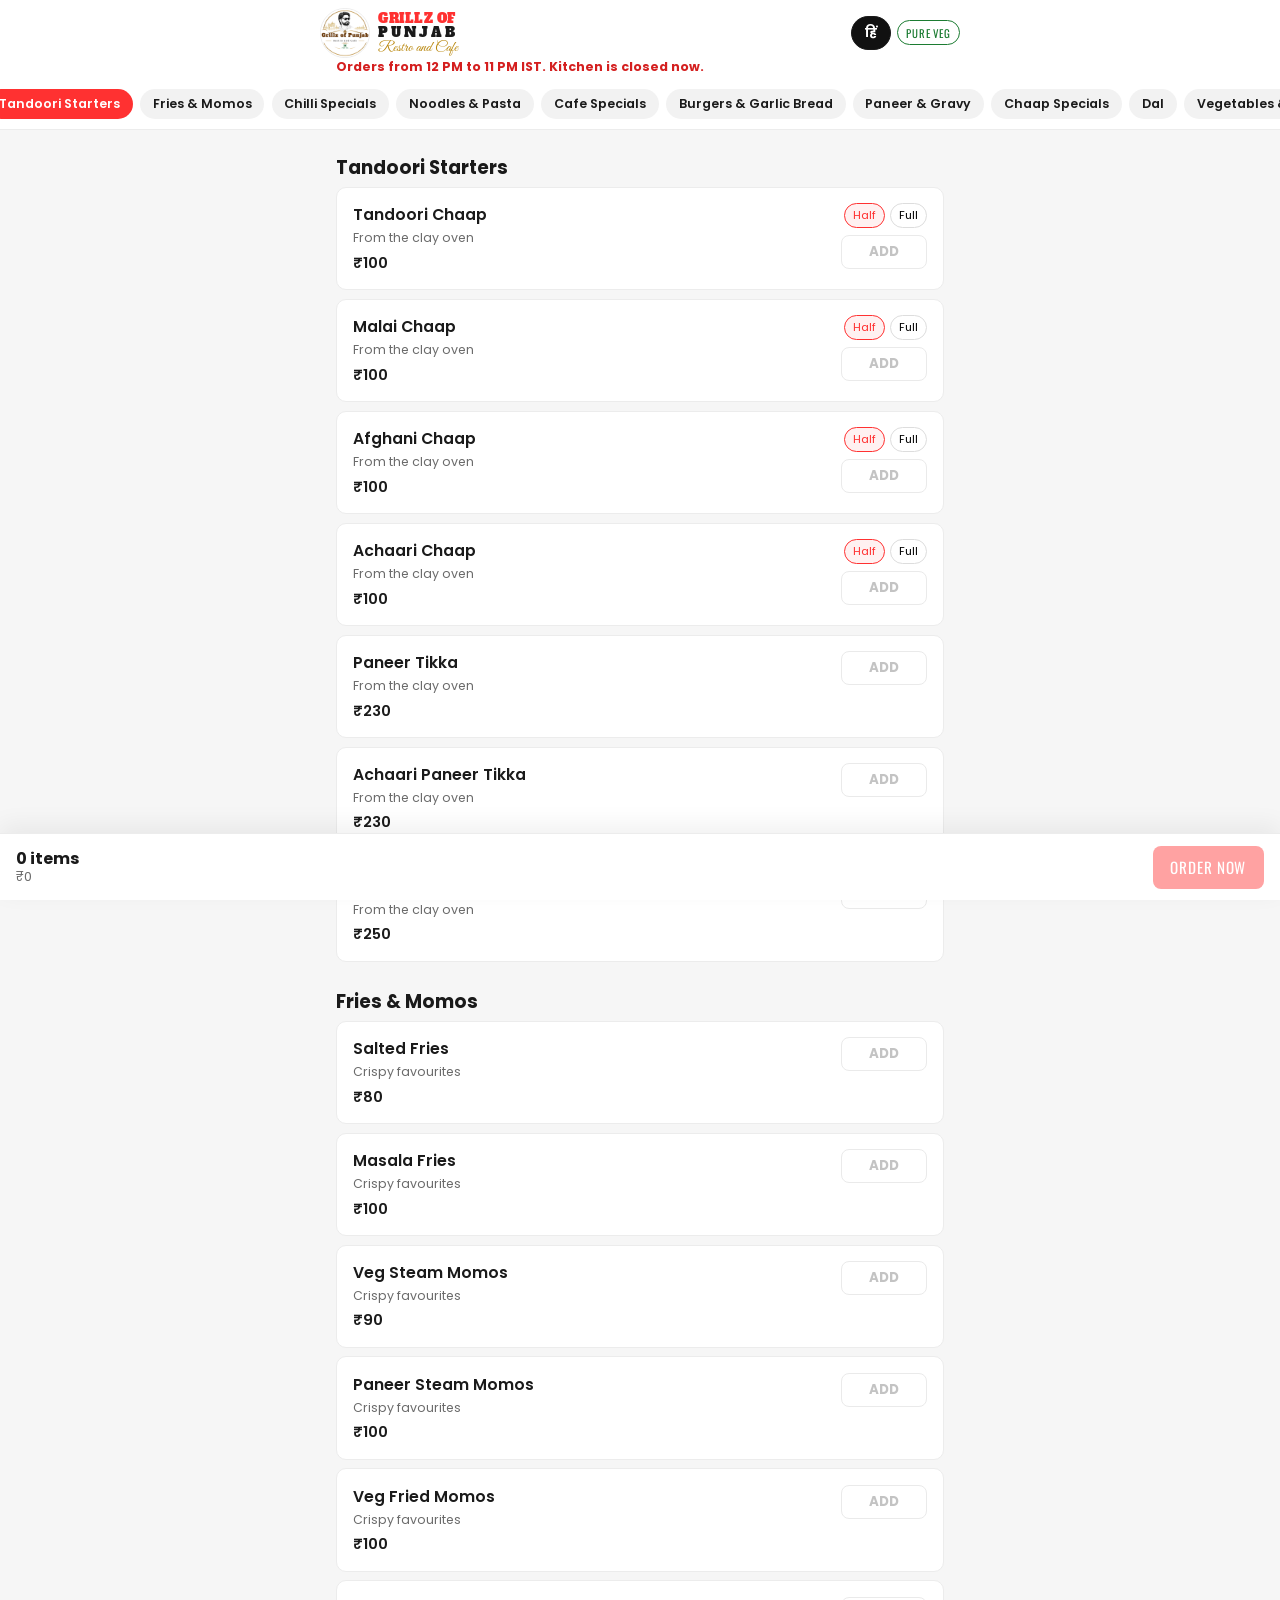
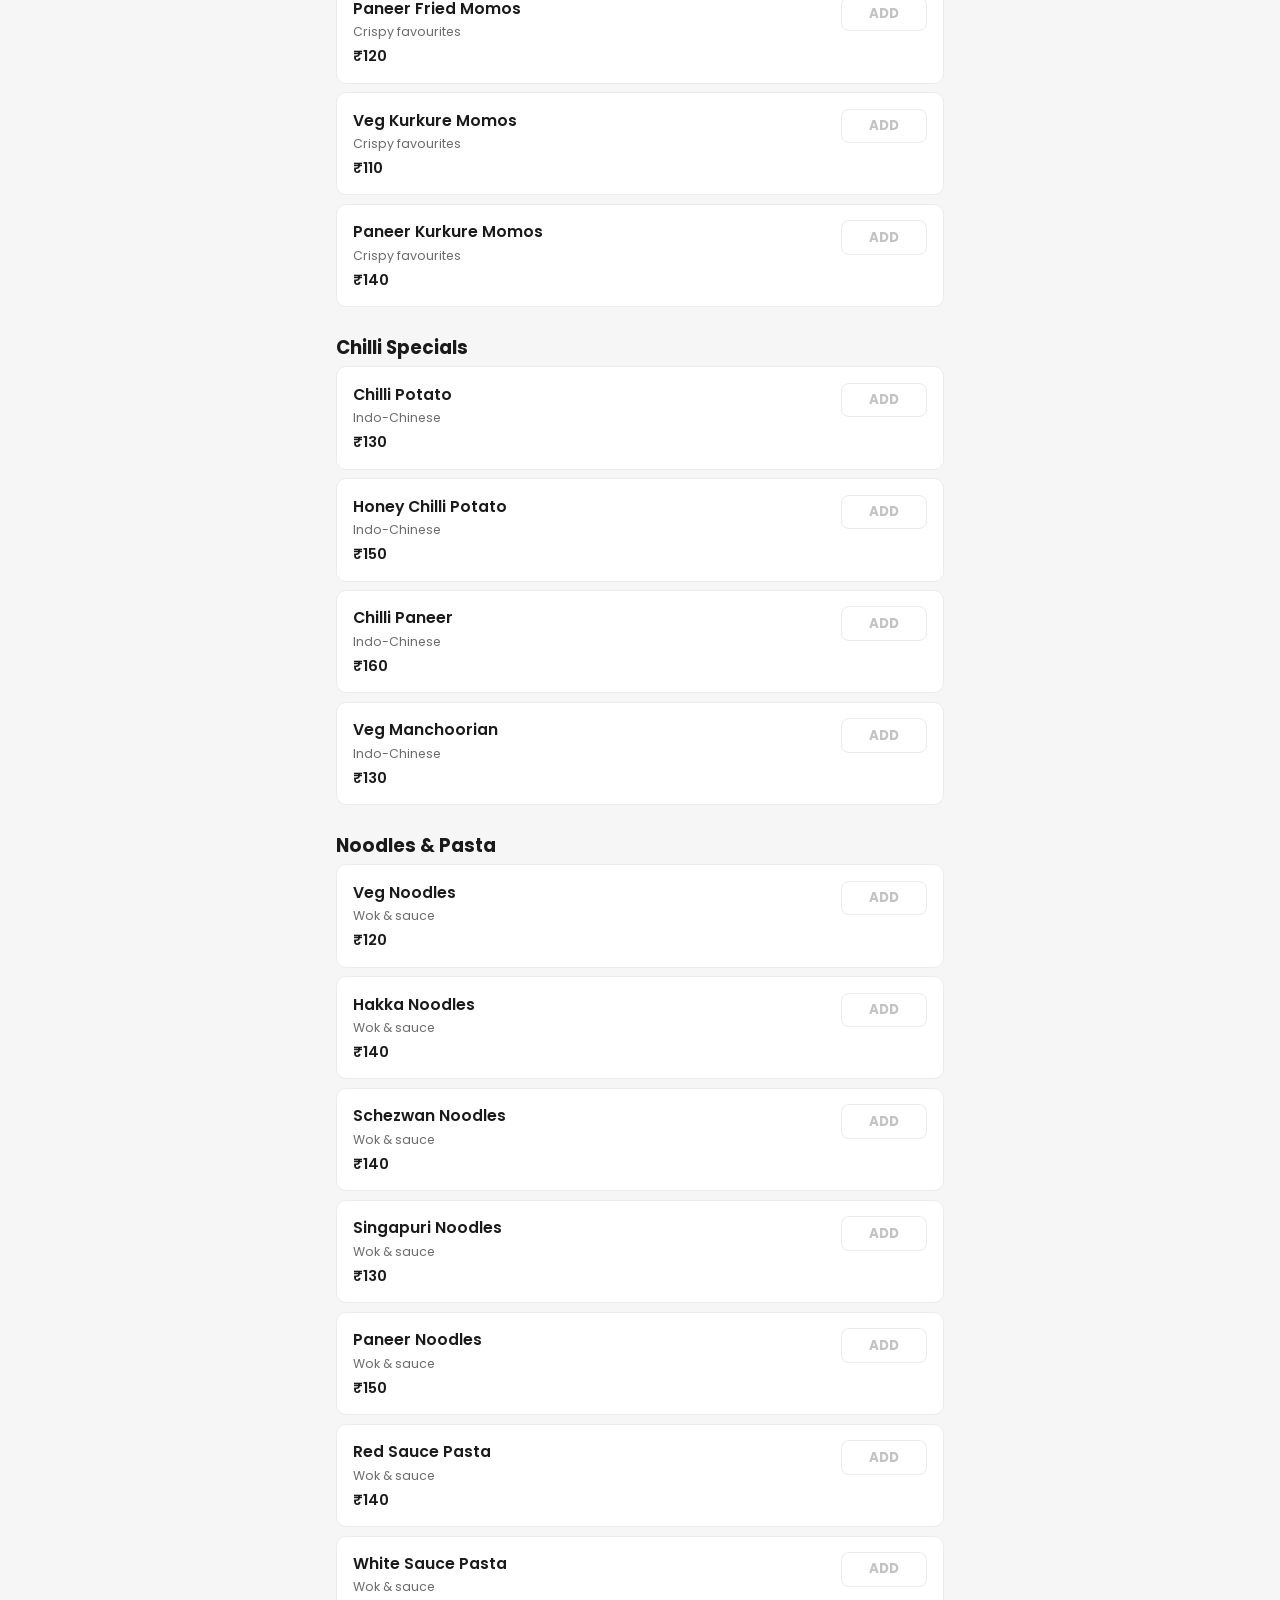
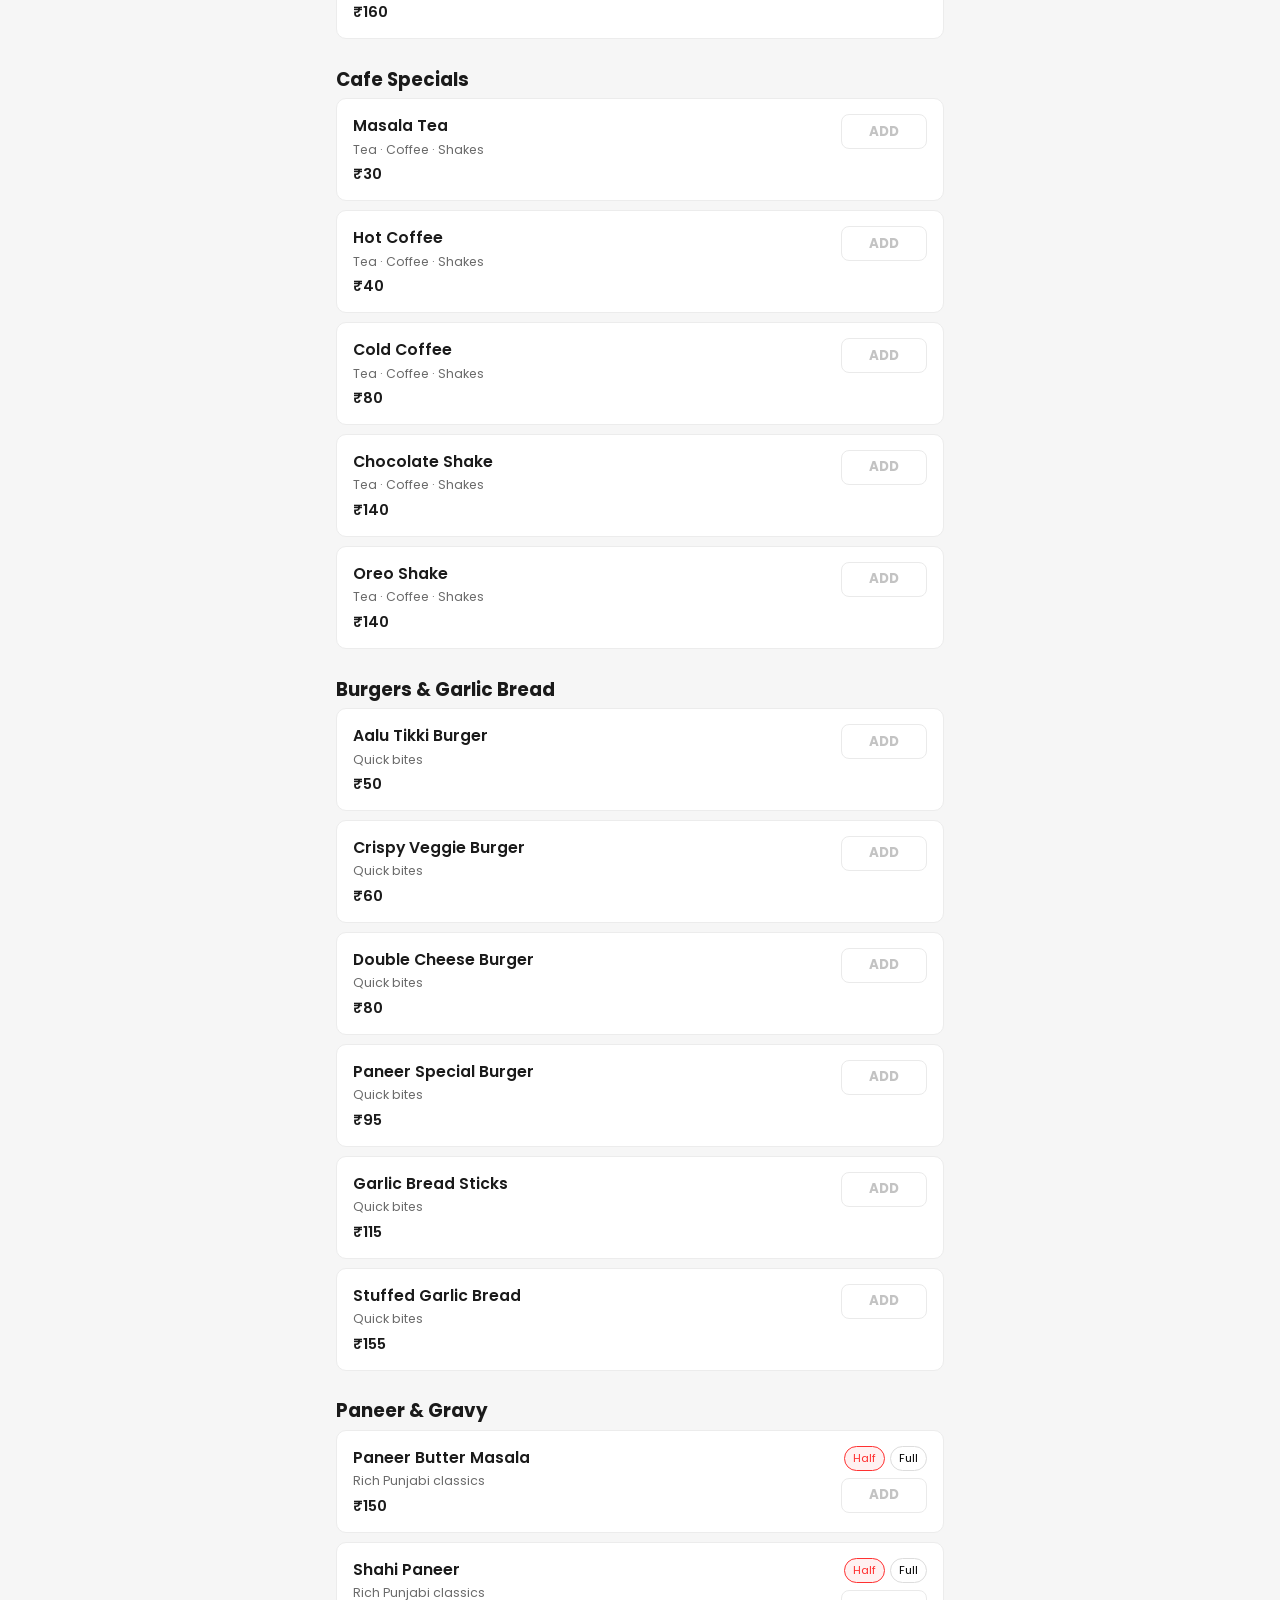
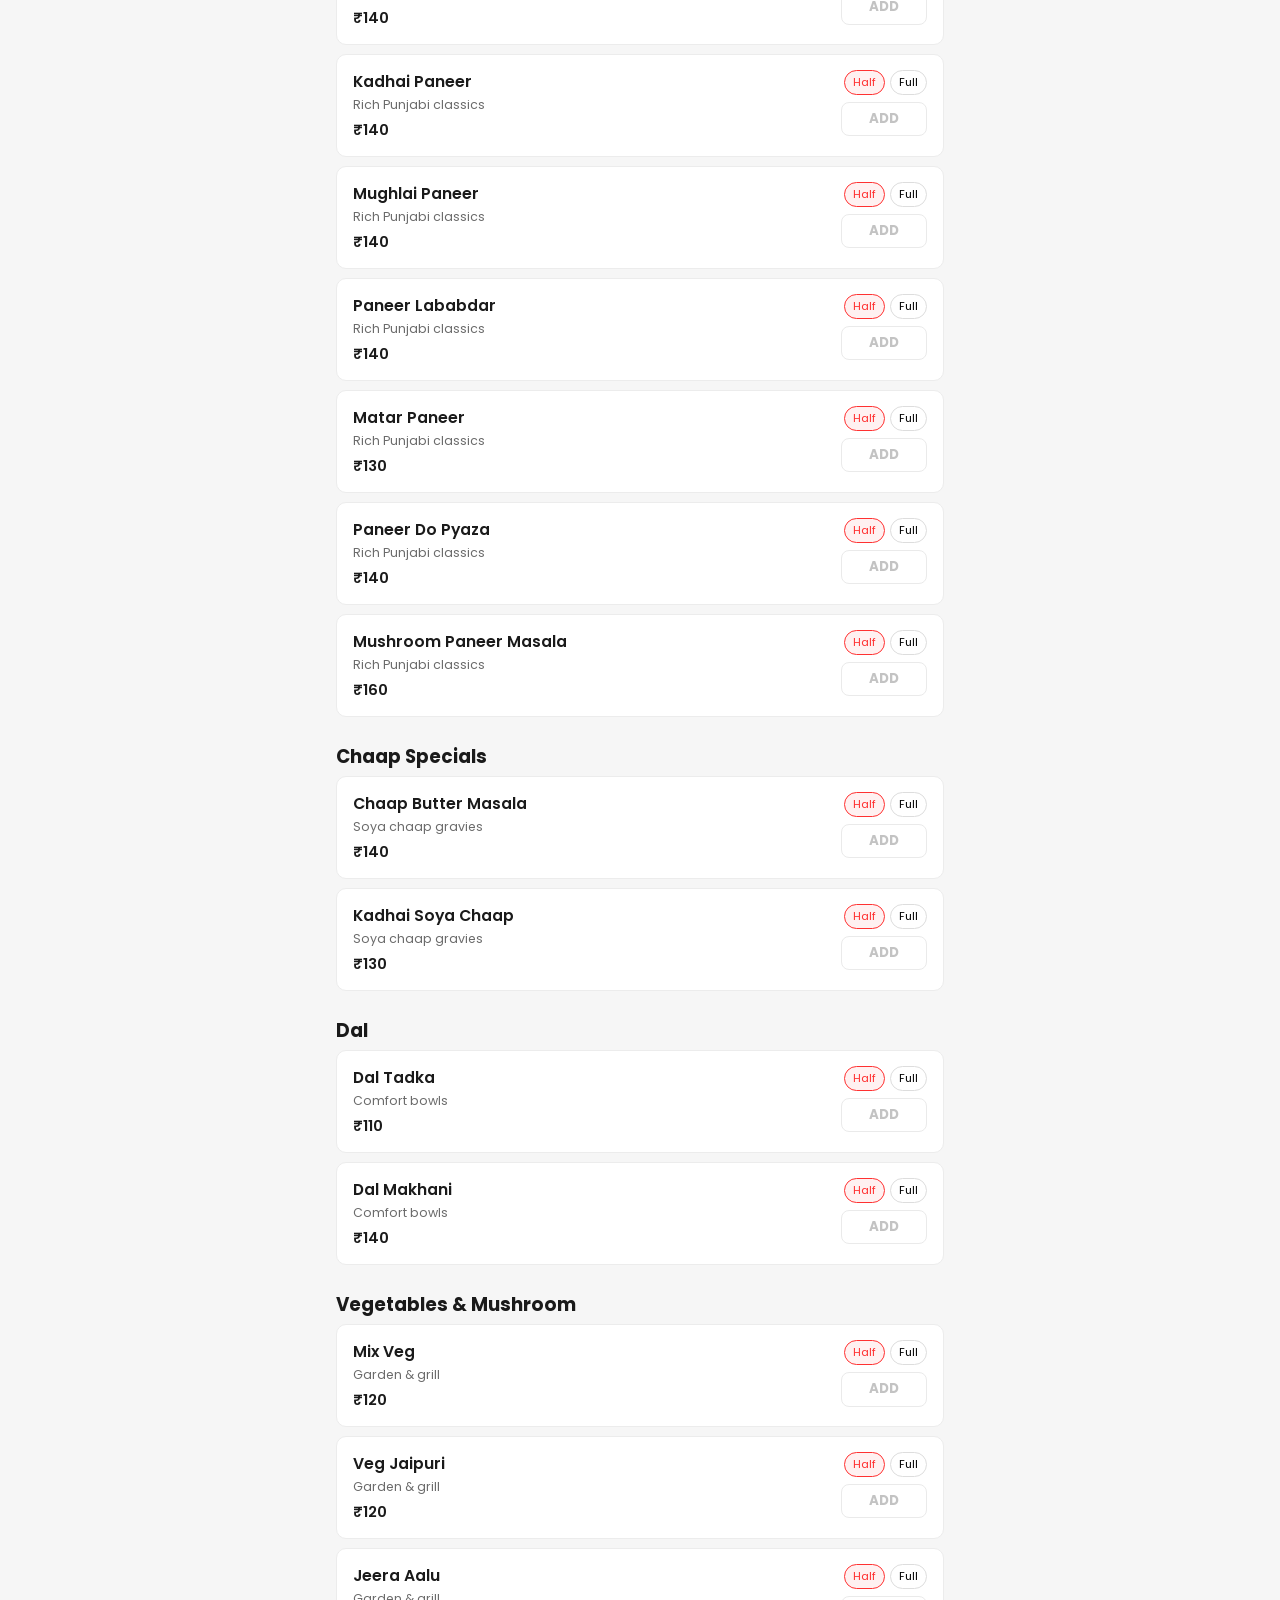
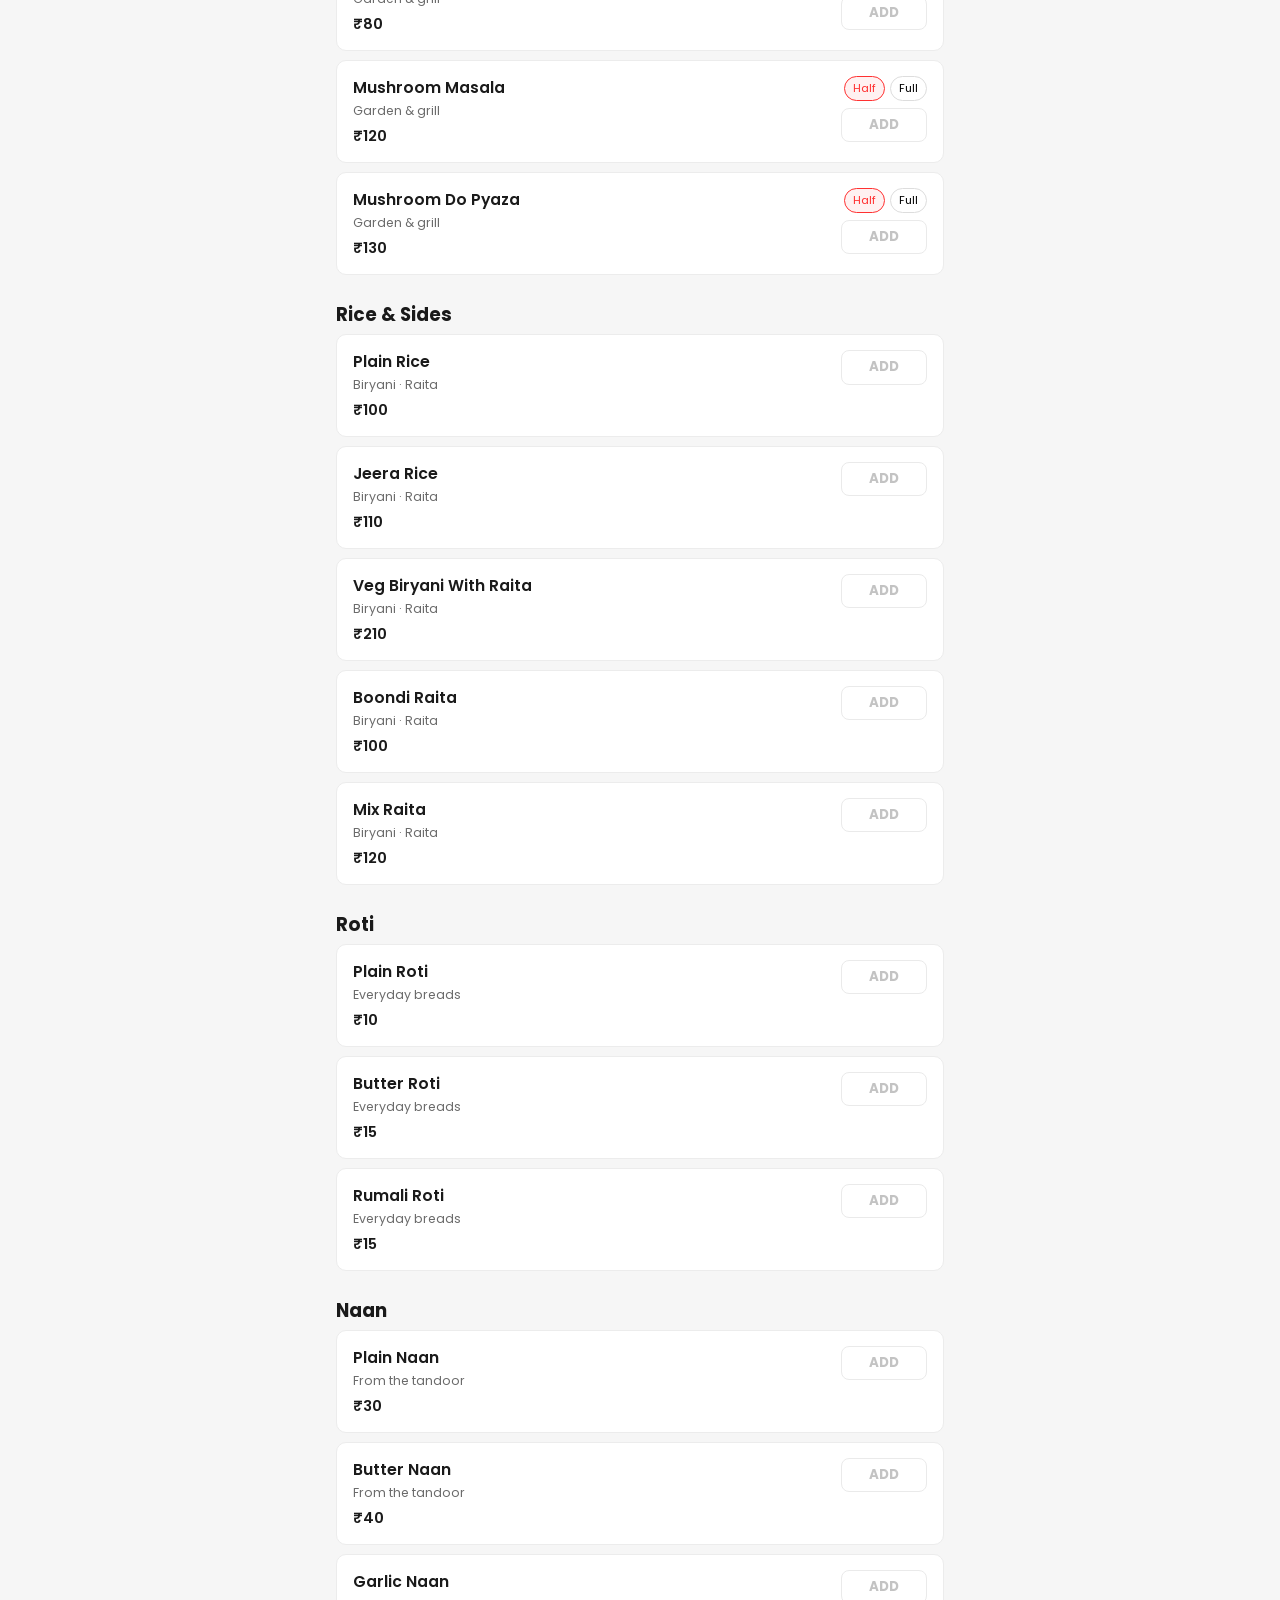
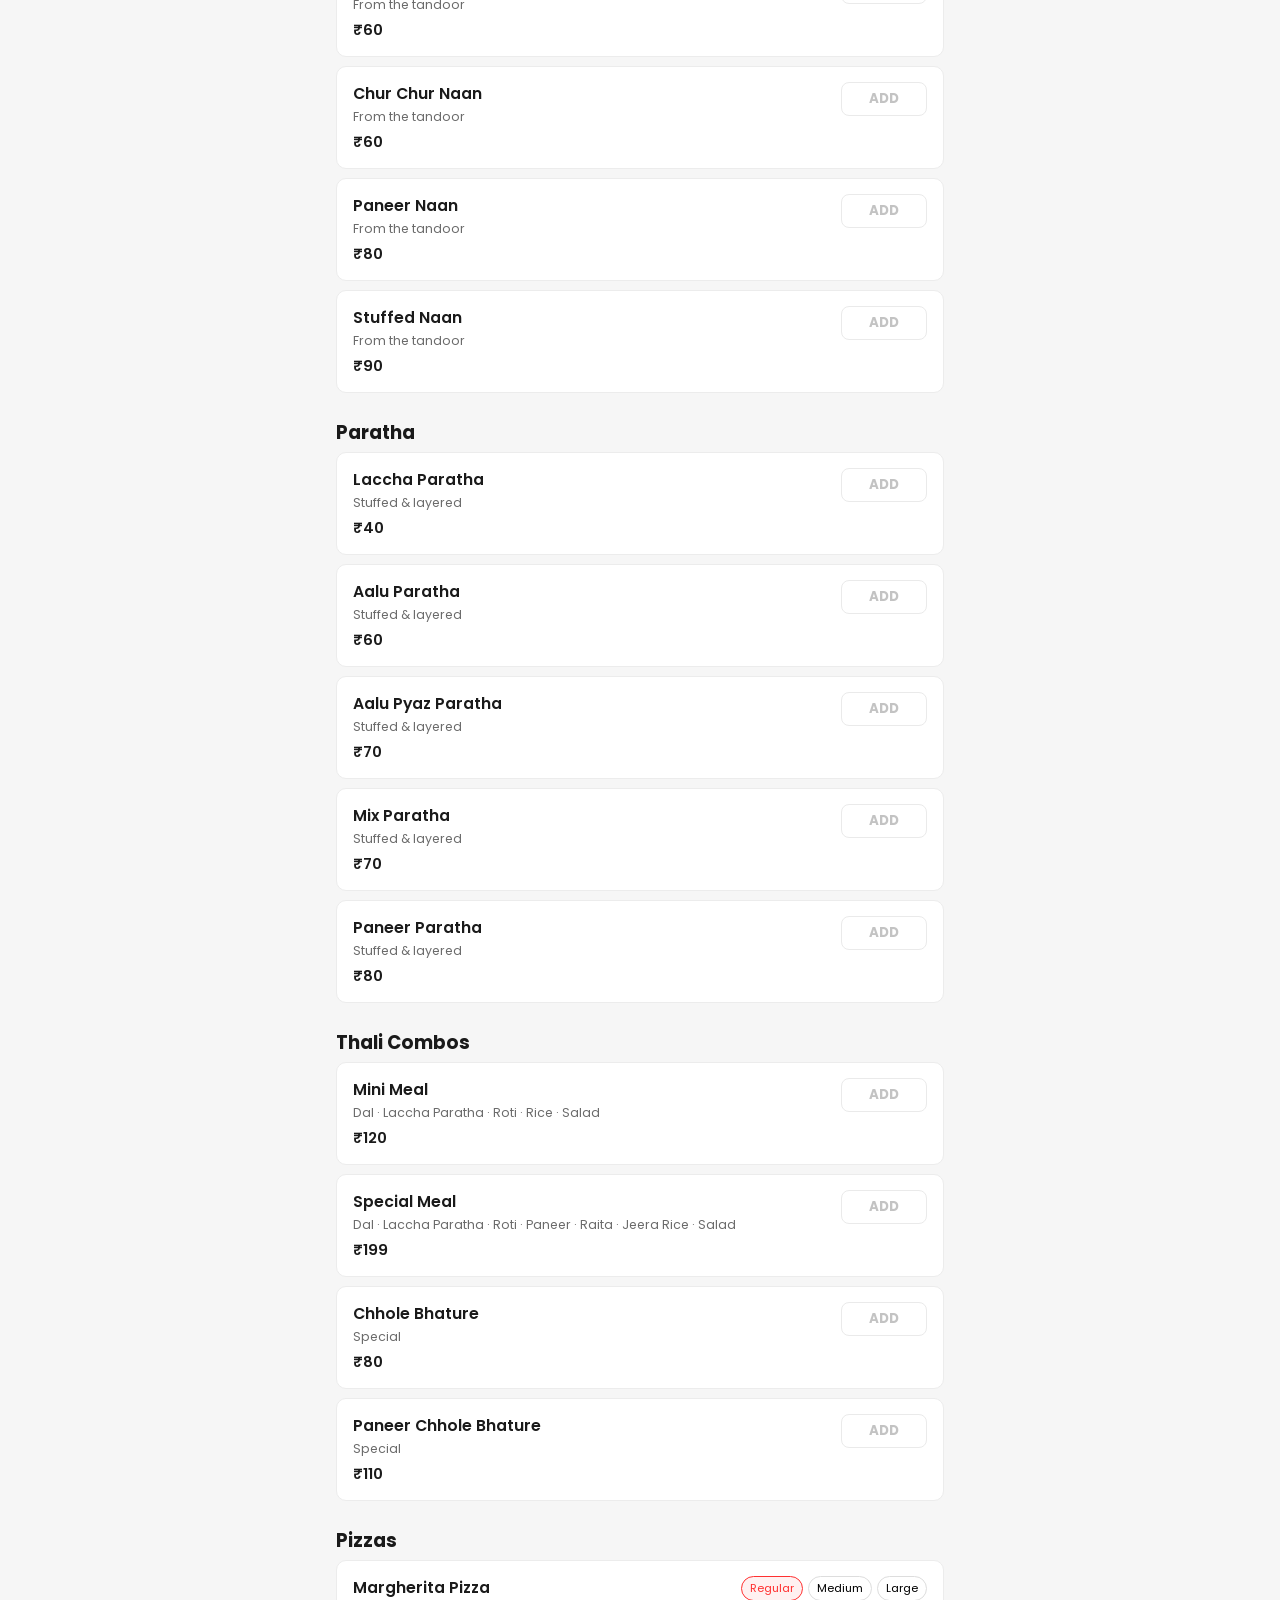
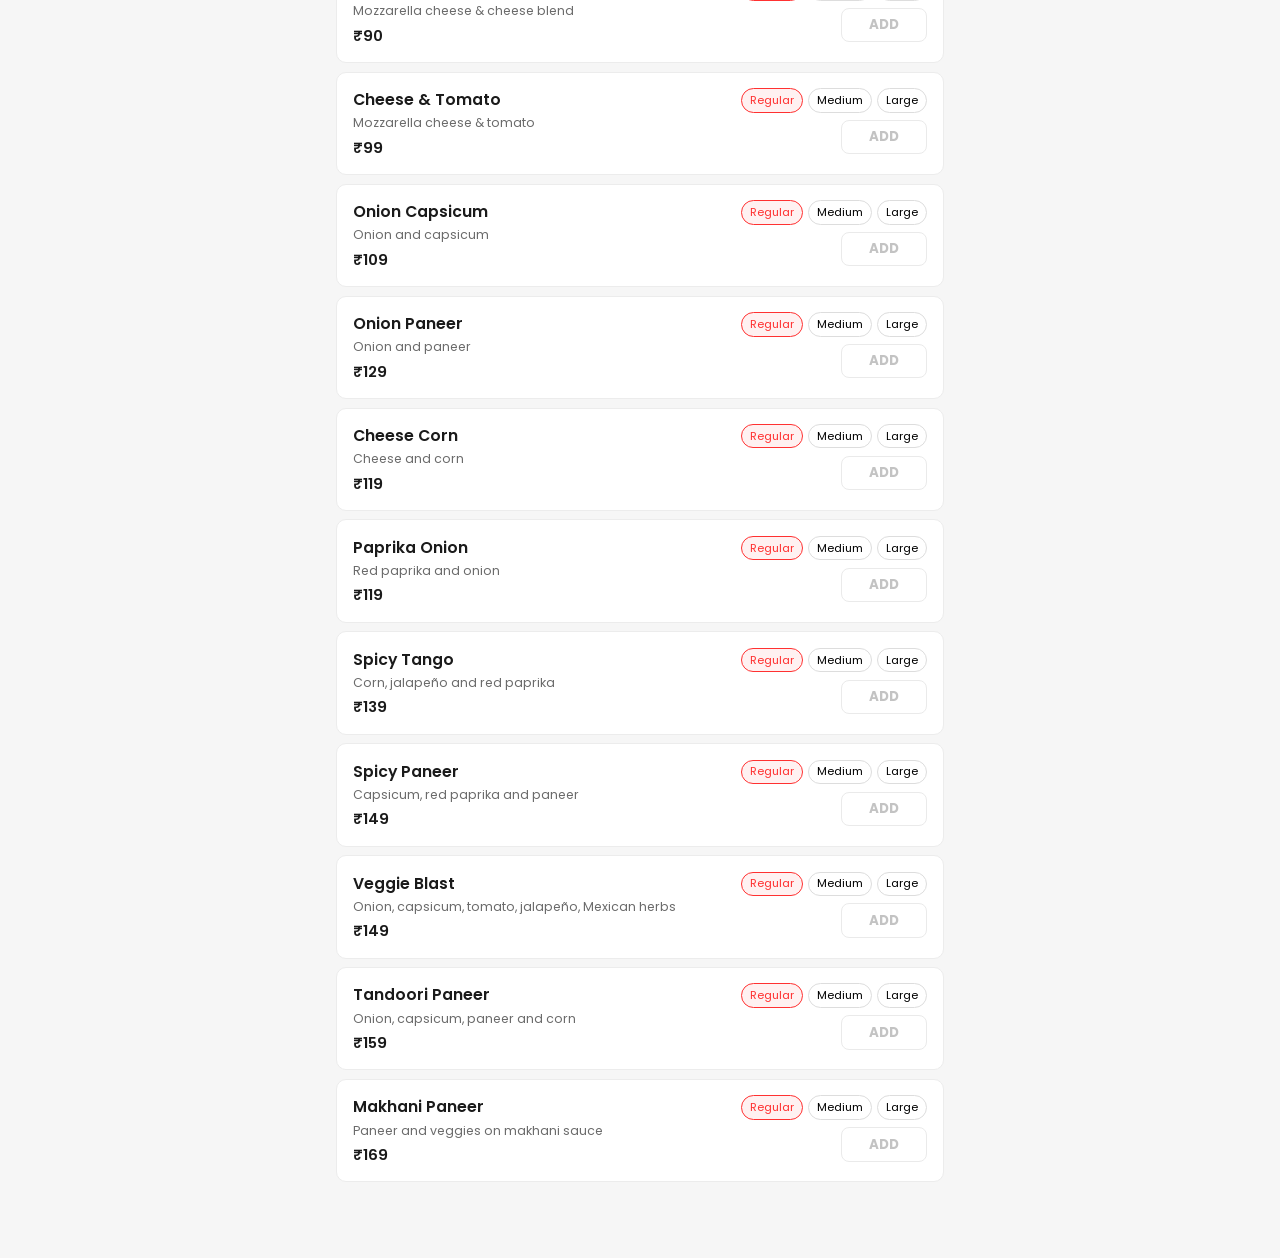
<file: online-order/index.html>
<!DOCTYPE html>
<html lang="en-IN">
  <head>
    <meta charset="UTF-8" />
    <meta name="viewport" content="width=device-width, initial-scale=1, viewport-fit=cover" />
    <title>Order online | Grillz of Punjab</title>
    <meta
      name="description"
      content="Order vegetarian food from Grillz of Punjab, Dhampur. Add items, share your location, and send the order on WhatsApp."
    />
    <meta name="robots" content="index, follow" />
    <link rel="canonical" href="https://grillzofpunjab.com/online-order/" />
    <link rel="icon" href="../assets/logo.png" type="image/png" />
    <meta name="theme-color" content="#ffffff" />
    <meta name="color-scheme" content="light" />
    <link rel="preconnect" href="https://fonts.googleapis.com" />
    <link rel="preconnect" href="https://fonts.gstatic.com" crossorigin />
    <link
      href="https://fonts.googleapis.com/css2?family=Alfa+Slab+One&family=Great+Vibes&family=Oswald:wght@500;600;700&family=Poppins:wght@400;500;600;700&display=swap"
      rel="stylesheet"
    />
    <link rel="stylesheet" href="order.css?v=14" />
  </head>
  <body>
    <a class="skip-link" href="#menu" data-i18n="skip">Skip to menu</a>

    <div class="order-top" id="order-top">
      <header class="order-header">
        <div class="order-header-inner">
          <a class="brand" href="/" aria-label="Grillz of Punjab home">
            <img src="../assets/logo.png" alt="" width="48" height="48" />
            <span>
              <strong class="wordmark">
                <span class="wordmark-of">Grillz of</span>
                <span class="wordmark-punjab" aria-label="Punjab">
                  <span>P</span><span>U</span><span>N</span><span>J</span><span>A</span><span>B</span>
                </span>
              </strong>
              <em>Restro and Cafe</em>
            </span>
          </a>
          <div class="header-badges">
            <button type="button" class="lang-toggle" id="lang-toggle" aria-pressed="false">
              हिं
            </button>
            <span class="veg-pill" aria-label="Pure vegetarian" data-i18n="veg">Pure Veg</span>
          </div>
        </div>
        <p class="loc-chip" id="loc-chip" aria-live="polite">Finding your area… Delivery within 2 km</p>
      </header>
      <nav class="cat-tabs" id="cat-tabs" aria-label="Menu categories" data-i18n-aria="catsAria"></nav>
    </div>

    <main id="menu">
      <p class="menu-status" id="menu-status" data-i18n="loading">Loading menu…</p>
      <div id="menu-root"></div>
    </main>

    <div class="sheet-backdrop" id="sheet-backdrop" hidden></div>
    <section class="sheet" id="checkout-sheet" aria-labelledby="checkout-title" hidden>
      <h2 id="checkout-title" data-i18n="checkoutTitle">Your details</h2>
      <p class="sheet-lead" data-i18n="checkoutLead">We send this order to the restaurant on WhatsApp.</p>
      <form id="checkout-form">
        <label>
          <span data-i18n="name">Your name</span>
          <input id="customer-name" name="name" type="text" autocomplete="name" required maxlength="80" />
        </label>
        <label>
          <span data-i18n="phone">Mobile number</span>
          <input
            id="customer-phone"
            name="phone"
            type="tel"
            inputmode="numeric"
            autocomplete="tel"
            required
            maxlength="10"
            pattern="[6-9][0-9]{9}"
            data-i18n-placeholder="phonePh"
            placeholder="10-digit mobile"
          />
        </label>
        <div class="loc-block">
          <p class="loc-label" data-i18n="area">Current area</p>
          <p class="loc-status" id="sheet-loc-status">Finding your area…</p>
          <button type="button" class="btn-ghost" id="retry-location" data-i18n="useLocation">Use current location</button>
          <label>
            <span data-i18n="address">Complete address</span>
            <textarea
              id="customer-address"
              name="address"
              rows="3"
              maxlength="200"
              required
              data-i18n-placeholder="addressPh"
              placeholder="House no., street, landmark"
            ></textarea>
          </label>
          <p class="addr-hint" data-i18n="addressHint">City is filled for you. Add house, street and landmark.</p>
          <label>
            <span data-i18n="notes">Special notes</span>
            <textarea
              id="customer-notes"
              name="notes"
              rows="2"
              maxlength="200"
              data-i18n-placeholder="notesPh"
              placeholder="Less spicy, no onion, extra packing…"
            ></textarea>
          </label>
        </div>
        <p class="form-error" id="form-error" hidden></p>
        <button type="submit" class="btn-order" data-i18n="sendWhatsApp">Send order on WhatsApp</button>
      </form>
    </section>

    <div class="loc-gate" id="loc-gate" hidden>
      <div class="loc-gate-card" role="dialog" aria-modal="true" aria-labelledby="loc-gate-title">
        <h2 id="loc-gate-title" data-i18n="locGateTitle">Turn on location</h2>
        <p data-i18n="locGateLead">We deliver only within 2 km. Your phone location must be on to place an order.</p>
        <p class="loc-gate-hint" data-i18n="locGateHint">Open phone Settings, turn Location on, then tap the button.</p>
        <button type="button" class="btn-order" id="loc-gate-btn" data-i18n="locGateBtn">Turn on location</button>
      </div>
    </div>

    <div class="order-bar" id="order-bar">
      <div class="order-bar-meta">
        <strong id="bar-count">0 items</strong>
        <span id="bar-total">₹0</span>
      </div>
      <button type="button" class="btn-order" id="order-now" disabled data-i18n="orderNow">Order Now</button>
    </div>

    <script src="menu-data.js?v=2"></script>
    <script src="i18n.js?v=4"></script>
    <script src="order.min.js?v=17"></script>
  </body>
</html>
</file>
<file: online-order/order.css>
:root {
  --red: #ff3131;
  --red-deep: #d41f1f;
  --ink: #1a1a1a;
  --muted: #6b6b6b;
  --line: #ececec;
  --bg: #f6f6f6;
  --card: #ffffff;
  --green: #1c7c32;
  --sticky-top: 7.5rem;
  --font-brand: "Alfa Slab One", "Times New Roman", serif;
  --font-script: "Great Vibes", "Segoe Script", cursive;
  --font-ui: "Oswald", "Arial Narrow", sans-serif;
  --font-body: "Poppins", system-ui, sans-serif;
}

*,
*::before,
*::after {
  box-sizing: border-box;
}

html {
  scroll-behavior: smooth;
  scroll-padding-top: calc(var(--sticky-top) + 8px);
}

body {
  margin: 0;
  font-family: var(--font-body);
  color: var(--ink);
  background: var(--bg);
  padding-bottom: calc(4.15rem + env(safe-area-inset-bottom, 0px));
}

body.sheet-open,
body.loc-gated {
  position: fixed;
  left: 0;
  right: 0;
  width: 100%;
  overflow: hidden;
}

img {
  display: block;
  max-width: 100%;
}

.skip-link {
  position: absolute;
  left: 0.75rem;
  top: -4rem;
  background: var(--red);
  color: #fff;
  padding: 0.55rem 0.8rem;
  z-index: 80;
}

.skip-link:focus {
  top: 0.6rem;
}

.order-top {
  position: sticky;
  top: 0;
  z-index: 40;
  background: #fff;
  border-bottom: 1px solid var(--line);
}

.order-header {
  padding: 0.5rem 1rem 0.15rem;
}

.order-header-inner {
  display: flex;
  align-items: center;
  justify-content: space-between;
  gap: 0.6rem;
  max-width: 40rem;
  margin: 0 auto;
}

.brand {
  display: flex;
  align-items: center;
  gap: 0.55rem;
  text-decoration: none;
  color: inherit;
  min-width: 0;
  flex: 1;
  overflow: hidden;
  pointer-events: auto;
}

.brand img {
  width: 3.1rem;
  height: 3.1rem;
  object-fit: contain;
  background: #fff;
  border-radius: 50%;
  border: 1px solid var(--line);
}

.wordmark {
  display: block;
  width: max-content;
  font-family: var(--font-brand);
  font-size: 0.82rem;
  font-weight: 400;
  letter-spacing: 0.02em;
  text-transform: uppercase;
  line-height: 1.12;
}

.wordmark-of {
  display: block;
  color: var(--red);
}

.wordmark-punjab {
  display: flex;
  justify-content: space-between;
  width: 100%;
  color: var(--ink);
}

.brand em {
  display: block;
  font-family: var(--font-script);
  font-style: normal;
  color: #b8860b;
  font-size: 0.95rem;
  line-height: 1;
}

.header-badges {
  display: flex;
  align-items: center;
  gap: 0.4rem;
  flex-shrink: 0;
  position: relative;
  z-index: 2;
}

.lang-toggle {
  flex-shrink: 0;
  border: 1px solid var(--ink);
  background: #111;
  color: #fff;
  border-radius: 999px;
  min-width: 2.5rem;
  min-height: 2.1rem;
  padding: 0 0.55rem;
  font-family: var(--font-body);
  font-size: 0.78rem;
  font-weight: 700;
  cursor: pointer;
  -webkit-tap-highlight-color: rgba(255, 49, 49, 0.25);
}

.lang-toggle[aria-pressed="true"] {
  background: var(--ink);
  color: #fff;
}

.veg-pill {
  flex-shrink: 0;
  font-family: var(--font-ui);
  font-size: 0.68rem;
  letter-spacing: 0.08em;
  text-transform: uppercase;
  color: var(--green);
  border: 1px solid var(--green);
  border-radius: 999px;
  padding: 0.22rem 0.5rem;
}

.loc-chip {
  max-width: 40rem;
  width: 100%;
  margin: 0 auto;
  padding: 0 1rem 0.3rem;
  box-sizing: border-box;
  font-size: 0.78rem;
  font-weight: 700;
  color: var(--green);
  line-height: 1.4;
  white-space: normal;
  overflow-wrap: anywhere;
  word-break: break-word;
}

.loc-chip.is-warn {
  color: #b45309;
}

.loc-chip.is-err {
  color: var(--red-deep);
}

.cat-tabs {
  display: flex;
  gap: 0.45rem;
  overflow-x: auto;
  overscroll-behavior-x: contain;
  background: #fff;
  padding: 0.4rem 1rem 0.65rem;
  -webkit-overflow-scrolling: touch;
  scrollbar-width: none;
  scroll-snap-type: x proximity;
}

.cat-tabs::-webkit-scrollbar {
  display: none;
}

.cat-tabs a {
  flex: 0 0 auto;
  text-decoration: none;
  color: var(--ink);
  background: #f2f2f2;
  border-radius: 999px;
  padding: 0.38rem 0.8rem;
  font-size: 0.78rem;
  font-weight: 600;
  white-space: nowrap;
  scroll-snap-align: start;
}

.cat-tabs a.is-active {
  background: var(--red);
  color: #fff;
}

main {
  max-width: 40rem;
  margin: 0 auto;
  padding: 0.4rem 0 0;
}

.menu-status {
  padding: 1.4rem 1rem;
  color: var(--muted);
  text-align: center;
}

.cat-block {
  padding: 0.4rem 0 0;
}

.cat-block h2 {
  margin: 0.7rem 1rem 0.35rem;
  font-size: 1.15rem;
}

.item-card {
  display: flex;
  justify-content: space-between;
  gap: 0.8rem;
  background: var(--card);
  margin: 0 0 1px;
  padding: 0.95rem 1rem;
  border-top: 1px solid var(--line);
}

.item-copy {
  min-width: 0;
}

.item-copy h3 {
  margin: 0 0 0.2rem;
  font-size: 0.98rem;
  font-weight: 600;
}

.item-copy p {
  margin: 0 0 0.35rem;
  color: var(--muted);
  font-size: 0.78rem;
}

.item-price {
  font-weight: 600;
  font-size: 0.92rem;
}

.item-side {
  display: flex;
  flex-direction: column;
  align-items: flex-end;
  justify-content: flex-start;
  gap: 0.45rem;
  flex-shrink: 0;
}

.variants {
  display: flex;
  flex-wrap: wrap;
  justify-content: flex-end;
  gap: 0.3rem;
}

.variants button {
  border: 1px solid #ddd;
  background: #fff;
  border-radius: 999px;
  padding: 0.18rem 0.5rem;
  font-size: 0.7rem;
  font-family: inherit;
}

.variants button.is-on {
  border-color: var(--red);
  color: var(--red);
  background: #fff1f1;
}

.stepper,
.add-btn {
  min-width: 5.4rem;
  height: 2.15rem;
  border-radius: 8px;
  font-family: inherit;
  font-weight: 700;
}

.add-btn {
  border: 1px solid var(--red);
  background: #fff;
  color: var(--red);
}

.add-btn:disabled {
  opacity: 0.4;
  color: var(--muted);
  border-color: #ccc;
  cursor: not-allowed;
}

.stepper button:disabled {
  opacity: 0.35;
  cursor: not-allowed;
}

.stepper {
  display: inline-flex;
  align-items: center;
  justify-content: space-between;
  background: var(--red);
  color: #fff;
  overflow: hidden;
}

.stepper button {
  width: 1.8rem;
  height: 100%;
  border: 0;
  background: transparent;
  color: #fff;
  font-size: 1.15rem;
  line-height: 1;
}

.stepper span {
  min-width: 1.2rem;
  text-align: center;
  font-size: 0.88rem;
}

.order-bar {
  position: fixed;
  left: 0;
  right: 0;
  bottom: 0;
  z-index: 50;
  display: flex;
  align-items: center;
  justify-content: space-between;
  gap: 0.8rem;
  padding: 0.7rem 1rem calc(0.7rem + env(safe-area-inset-bottom, 0px));
  background: #fff;
  border-top: 1px solid var(--line);
  box-shadow: 0 -8px 24px rgba(0, 0, 0, 0.06);
}

.order-bar-meta {
  display: flex;
  flex-direction: column;
  line-height: 1.25;
}

.order-bar-meta span {
  color: var(--muted);
  font-size: 0.82rem;
}

.btn-order {
  border: 0;
  background: var(--red);
  color: #fff;
  font-family: var(--font-ui);
  font-size: 0.95rem;
  letter-spacing: 0.06em;
  text-transform: uppercase;
  min-height: 2.7rem;
  padding: 0 1.1rem;
  border-radius: 8px;
}

.btn-order:disabled {
  opacity: 0.45;
}

.btn-ghost {
  border: 1px solid #ccc;
  background: #fff;
  border-radius: 8px;
  min-height: 2.4rem;
  padding: 0 0.8rem;
  font-family: inherit;
}

.sheet-backdrop {
  position: fixed;
  inset: 0;
  background: rgba(0, 0, 0, 0.4);
  z-index: 60;
  touch-action: none;
}

.sheet {
  position: fixed;
  left: 0;
  right: 0;
  bottom: 0;
  z-index: 70;
  background: #fff;
  border-radius: 16px 16px 0 0;
  padding: 1.1rem 1rem calc(1.2rem + env(safe-area-inset-bottom, 0px));
  max-height: 88vh;
  overflow: auto;
  overscroll-behavior: contain;
  -webkit-overflow-scrolling: touch;
}

.sheet h2 {
  margin: 0 0 0.25rem;
  font-size: 1.25rem;
}

.sheet-lead,
.loc-status,
.form-error {
  margin: 0 0 0.8rem;
  color: var(--muted);
  font-size: 0.88rem;
}

.loc-status,
.form-error {
  font-weight: 700;
  white-space: normal;
  overflow-wrap: anywhere;
  word-break: break-word;
}

.form-error {
  color: var(--red-deep);
}

.sheet label,
.loc-label {
  display: block;
  font-size: 0.78rem;
  font-weight: 600;
  margin: 0 0 0.7rem;
}

.sheet input,
.sheet textarea {
  display: block;
  width: 100%;
  margin-top: 0.3rem;
  border: 1px solid #ddd;
  border-radius: 8px;
  padding: 0.7rem 0.75rem;
  font: inherit;
  background: #fafafa;
}

.loc-block {
  background: #f7f7f7;
  border-radius: 10px;
  padding: 0.8rem;
  margin-bottom: 0.8rem;
}

.loc-block .btn-ghost {
  margin: 0 0 0.7rem;
}

.addr-hint {
  margin: -0.35rem 0 0;
  font-size: 0.72rem;
  color: var(--muted);
  font-weight: 400;
}

.sheet .btn-order {
  width: 100%;
}

.loc-gate {
  position: fixed;
  inset: 0;
  z-index: 80;
  display: flex;
  align-items: center;
  justify-content: center;
  padding: 1.2rem;
  background: rgba(255, 255, 255, 0.96);
  touch-action: none;
}

.loc-gate[hidden] {
  display: none;
}

.loc-gate-card {
  width: min(22rem, 100%);
  background: #fff;
  border: 1px solid var(--line);
  border-radius: 16px;
  padding: 1.3rem 1.1rem 1.15rem;
  box-shadow: 0 12px 40px rgba(0, 0, 0, 0.08);
  text-align: center;
}

.loc-gate-card h2 {
  margin: 0 0 0.45rem;
  font-size: 1.25rem;
}

.loc-gate-card p {
  margin: 0 0 0.7rem;
  color: var(--muted);
  font-size: 0.9rem;
  line-height: 1.45;
}

.loc-gate-hint {
  font-size: 0.78rem !important;
}

.loc-gate-card .btn-order {
  width: 100%;
}

@media (min-width: 720px) {
  .item-card {
    border-radius: 10px;
    margin: 0 1rem 0.55rem;
    border: 1px solid var(--line);
  }
}
</file>
